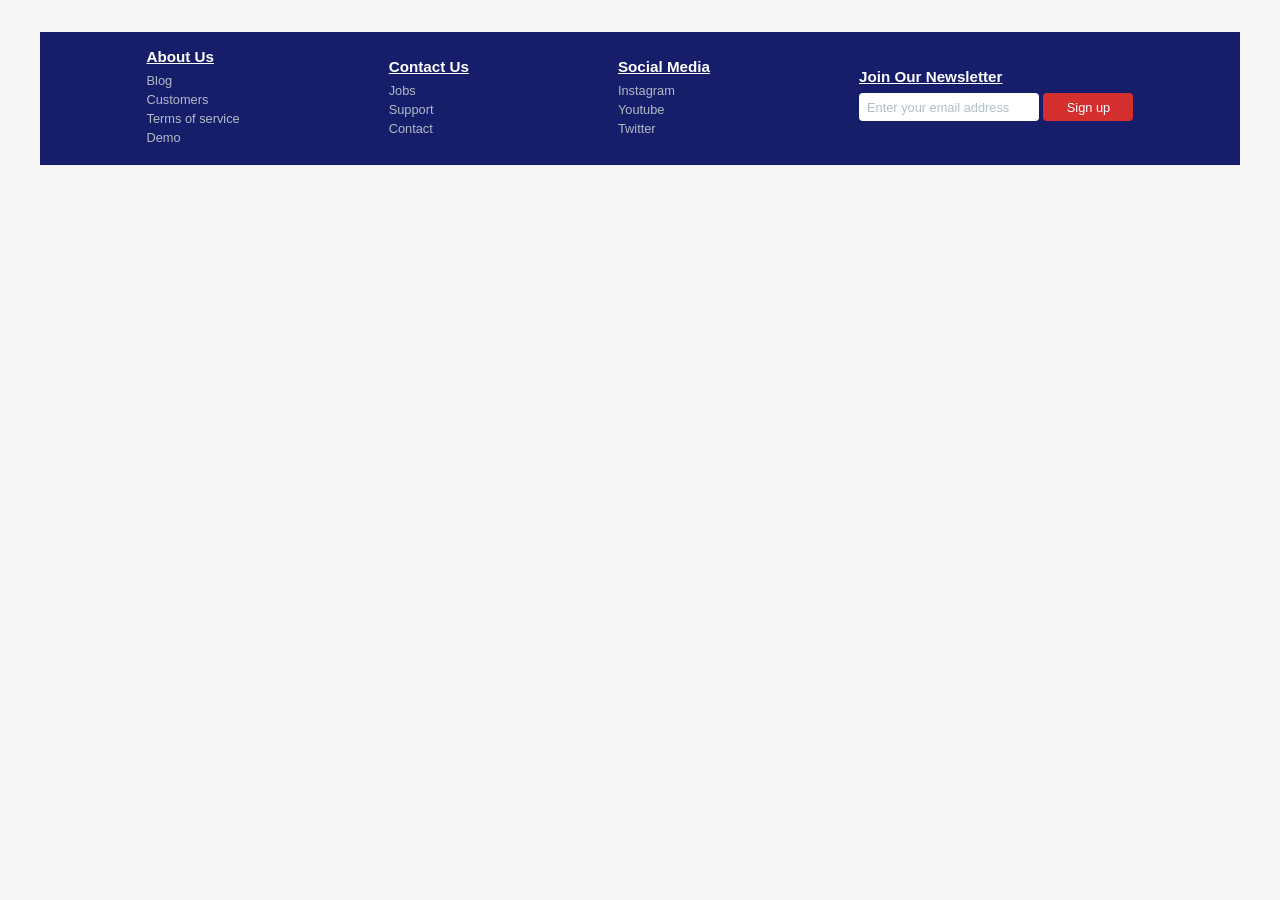
<file: stock pilot/index.html>
<!DOCTYPE html>
<html lang="en">
<head>
    <meta charset="UTF-8">
    <meta name="viewport" content="width=device-width, initial-scale=1.0">
    <title>Stock Pilot</title>
    <link rel="stylesheet" href="style.css">
</head>
<body>
  <footer class="footer">
    <div class="footer-column">
      <h2 class="info-heading" data-info="About Us: Stock Pilot is a leading platform for stock market analysis and trading tools. We help investors make informed decisions with real-time data and insights.">About Us</h2>
      <a href="#">Blog</a>
      <a href="#">Customers</a>
      <a href="#">Terms of service</a>
      <a href="#">Demo</a>
    </div>
    <div class="footer-column">
      <h2 class="info-heading" data-info="Contact Us: Get in touch with our support team. Email: support@stockpilot.com | Phone: 1-800-STOCK | Hours: Mon-Fri 9AM-5PM EST">Contact Us</h2>
      <a href="#">Jobs</a>
      <a href="#">Support</a>
      <a href="#">Contact</a>
    </div>
    <div class="footer-column">
      <h2 class="info-heading" data-info="Social Media: Follow us for daily market updates and trading tips. @StockPilot on Twitter, Instagram, and YouTube">Social Media</h2>
      <a href="#">Instagram</a>
      <a href="#">Youtube</a>
      <a href="#">Twitter</a>
    </div>
    <div class="footer-email-form">
      <h2 class="info-heading" data-info="Join Our Newsletter: Get weekly stock picks, market analysis, and exclusive insights delivered to your inbox. Subscribe now for free!">Join Our Newsletter</h2>
      <form>
        <input type="email" placeholder="Enter your email address" id="footer-email">
        <input type="submit" value="Sign up" id="footer-email-btn">
      </form>
    </div>
  </footer>

  <div id="info-modal" class="info-modal">
    <div class="info-modal-content">
      <span class="info-modal-close">&times;</span>
      <p id="info-modal-text"></p>
    </div>
  </div>
</body>
</html>
</file>
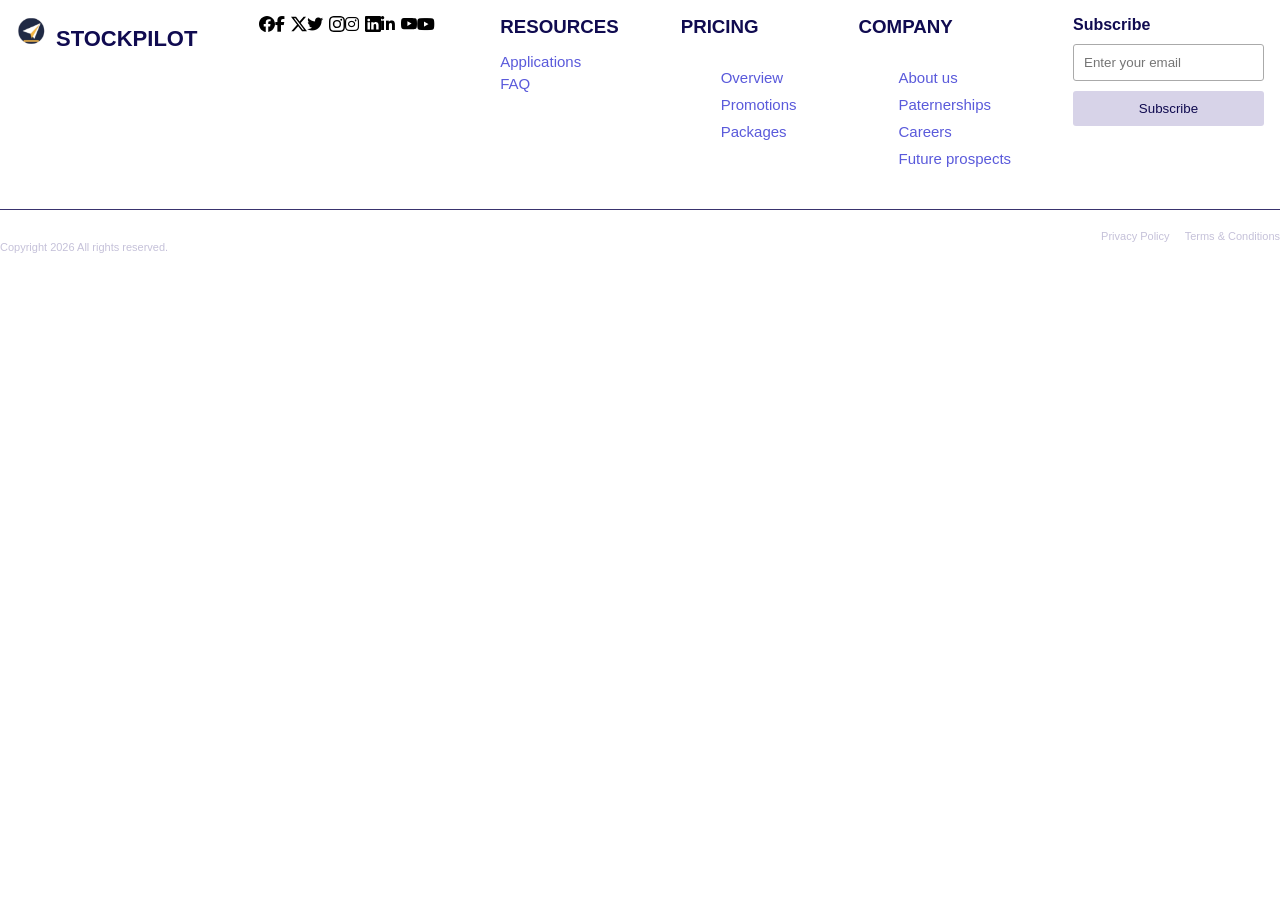
<file: foot.html>
<IDOCTYPE html>
    <html lang="en">
    <head>
            <title>FOOTER</title>
    </head>
    <link rel="stylesheet"
    href="https://cdnjs.cloudflare/ajax/libs/font-awesome/6.7.2/css/all.min.css">
    <meta charset ="UTF-8">
    <meta name="viewport" content="widith=device-width", initial-scale="1.0">
    <style>
       body
       {
        margin: auto;
        font-family: sans-serif;
        
       }
       .footer_container
       {
        display:flex;
        justify-content: space-between;/*spreads columns evenly across the page*/
        gap: 40px;
        color:#100b50;
        align-items:flex-start;
        padding: 15px ;
        background: rgba(255, 255, 255, 0.12);
        backdrop-filter: blur(10px);
       -webkit-backdrop-filter: blur(10px);
        border: 1px solid rgba(255, 255, 255, 0.15);


       }

       .footer_column
       {
        display:flex;
        flex-direction: column;
        align-items: flex-start;
      
       }

       .footer_column h3
       {
        margin:0 0 15px 0;
        padding: 0;
       }

       .footer_column a
       {
        color: rgb(90, 90, 219);
        text-decoration: none;
        font-size: 15px;
        display: block;
        text-align:left;
        margin:0 0 5px 0;
        padding: 0;
        align-items: flex-start;
        
       }

       .footer_column a:hover{
        text-decoration: underline;
        color: #d7d3e8;
       }
       .footer_column ul{list-style: none;}
       .footer_column li{margin-bottom: 10px;}
       .subscribe{
        display:flex;
        flex-direction:column;
        gap:10px;
        min-width: 3px;
       }

        .footer_bottom{
          display:flex;
          justify-content: space-between;
          border-top: 1px solid #39336e;
          padding-top: 20px;
          font-size: 11px;
          color: #c5c1d9;
        }
          .footer_bottom a{
            color:#c5c1d9;
            text-decoration: none;
            margin-left:12px;
          }
       
        
        .socials svg:hover{
          color: pink;
          transition: color 0.3s ease;
          transform: scale(1.5);
        }
          .logo{
            text-align: center;
            font-size: 22px;
            font-weight: bolder;
            justify-content: center;
          }

          .logo-img{
            width: 30px;
            height: 30px;
            margin-right: 10px;
            align-items: left;
          }

          .subscribe{
            display:flex;
            flex-direction: column;
            gap: 10px;
            min-width:180px ;
          }
          .subscribe input{
            padding: 10px;
            background:transparent;
            border:1px solid#aaa;
            color: white;
            border-radius: 3px;

          }
          .subscribe button{
            padding: 10px;
            background-color: #d7d3e8;
            color:#100b50;
            border: none;
            cursor: pointer;
            border-radius: 3px;
          }

          .socials a{
            display:flex;
            color: black;
            text-decoration: none;
            margin-right: 3px;
            flex-direction: row;
          }
            .socials{
              display: flex;
              flex-direction: row;
              align-items: center;
              gap: 3px;
            }
            
          

    </style>
    <body>


        <!--Main parent container-->
        <div class="footer_container">

   
          
            <div class="logo" >
              <img src="favicon.ico" class="logo-img" alt="Logo">STOCKPILOT</div>

            <div class="socials">

              <a href="https://www.facebook.com/">
                <svg xmlns="http://www.w3.org/2000/svg" width="16" height="16" fill="currentColor" class="bi bi-facebook" viewBox="0 0 16 16">
  <path d="M16 8.049c0-4.446-3.582-8.05-8-8.05C3.58 0-.002 3.603-.002 8.05c0 4.017 2.926 7.347 6.75 7.951v-5.625h-2.03V8.05H6.75V6.275c0-2.017 1.195-3.131 3.022-3.131.876 0 1.791.157 1.791.157v1.98h-1.009c-.993 0-1.303.621-1.303 1.258v1.51h2.218l-.354 2.326H9.25V16c3.824-.604 6.75-3.934 6.75-7.951"/>
</svg>
                <i class="fa-brands fa-facebook-f"></i></a>
              <a href="https://twitter.com/">
                <svg xmlns="http://www.w3.org/2000/svg" width="16" height="16" fill="currentColor" class="bi bi-twitter-x" viewBox="0 0 16 16">
  <path d="M12.6.75h2.454l-5.36 6.142L16 15.25h-4.937l-3.867-5.07-4.425 5.07H.316l5.733-6.57L0 .75h5.063l3.495 4.633L12.601.75Zm-.86 13.028h1.36L4.323 2.145H2.865z"/>
</svg>
                <i class="fa-brands fa-twitter"></i></a>
              <a href="https://www.instagram.com/">
                <svg xmlns="http://www.w3.org/2000/svg" width="16" height="16" fill="currentColor" class="bi bi-instagram" viewBox="0 0 16 16">
  <path d="M8 0C5.829 0 5.556.01 4.703.048 3.85.088 3.269.222 2.76.42a3.9 3.9 0 0 0-1.417.923A3.9 3.9 0 0 0 .42 2.76C.222 3.268.087 3.85.048 4.7.01 5.555 0 5.827 0 8.001c0 2.172.01 2.444.048 3.297.04.852.174 1.433.372 1.942.205.526.478.972.923 1.417.444.445.89.719 1.416.923.51.198 1.09.333 1.942.372C5.555 15.99 5.827 16 8 16s2.444-.01 3.298-.048c.851-.04 1.434-.174 1.943-.372a3.9 3.9 0 0 0 1.416-.923c.445-.445.718-.891.923-1.417.197-.509.332-1.09.372-1.942C15.99 10.445 16 10.173 16 8s-.01-2.445-.048-3.299c-.04-.851-.175-1.433-.372-1.941a3.9 3.9 0 0 0-.923-1.417A3.9 3.9 0 0 0 13.24.42c-.51-.198-1.092-.333-1.943-.372C10.443.01 10.172 0 7.998 0zm-.717 1.442h.718c2.136 0 2.389.007 3.232.046.78.035 1.204.166 1.486.275.373.145.64.319.92.599s.453.546.598.92c.11.281.24.705.275 1.485.039.843.047 1.096.047 3.231s-.008 2.389-.047 3.232c-.035.78-.166 1.203-.275 1.485a2.5 2.5 0 0 1-.599.919c-.28.28-.546.453-.92.598-.28.11-.704.24-1.485.276-.843.038-1.096.047-3.232.047s-2.39-.009-3.233-.047c-.78-.036-1.203-.166-1.485-.276a2.5 2.5 0 0 1-.92-.598 2.5 2.5 0 0 1-.6-.92c-.109-.281-.24-.705-.275-1.485-.038-.843-.046-1.096-.046-3.233s.008-2.388.046-3.231c.036-.78.166-1.204.276-1.486.145-.373.319-.64.599-.92s.546-.453.92-.598c.282-.11.705-.24 1.485-.276.738-.034 1.024-.044 2.515-.045zm4.988 1.328a.96.96 0 1 0 0 1.92.96.96 0 0 0 0-1.92m-4.27 1.122a4.109 4.109 0 1 0 0 8.217 4.109 4.109 0 0 0 0-8.217m0 1.441a2.667 2.667 0 1 1 0 5.334 2.667 2.667 0 0 1 0-5.334"/>
</svg>
                <i class="fa-brands fa-instagram"></i></a>
              <a href="https://www.linkedin.com/">
                <svg xmlns="http://www.w3.org/2000/svg" width="16" height="16" fill="currentColor" class="bi bi-linkedin" viewBox="0 0 16 16">
  <path d="M0 1.146C0 .513.526 0 1.175 0h13.65C15.474 0 16 .513 16 1.146v13.708c0 .633-.526 1.146-1.175 1.146H1.175C.526 16 0 15.487 0 14.854zm4.943 12.248V6.169H2.542v7.225zm-1.2-8.212c.837 0 1.358-.554 1.358-1.248-.015-.709-.52-1.248-1.342-1.248S2.4 3.226 2.4 3.934c0 .694.521 1.248 1.327 1.248zm4.908 8.212V9.359c0-.216.016-.432.08-.586.173-.431.568-.878 1.232-.878.869 0 1.216.662 1.216 1.634v3.865h2.401V9.25c0-2.22-1.184-3.252-2.764-3.252-1.274 0-1.845.7-2.165 1.193v.025h-.016l.016-.025V6.169h-2.4c.03.678 0 7.225 0 7.225z"/>
</svg>
                <i class="fa-brands fa-linkedin-in"></i></a>
              <a href="https://www.youtube.com/" alt="YouTube">
                <svg xmlns="http://www.w3.org/2000/svg" width="16" height="16" fill="currentColor" class="bi bi-youtube" viewBox="0 0 16 16">
  <path d="M8.051 1.999h.089c.822.003 4.987.033 6.11.335a2.01 2.01 0 0 1 1.415 1.42c.101.38.172.883.22 1.402l.01.104.022.26.008.104c.065.914.073 1.77.074 1.957v.075c-.001.194-.01 1.108-.082 2.06l-.008.105-.009.104c-.05.572-.124 1.14-.235 1.558a2.01 2.01 0 0 1-1.415 1.42c-1.16.312-5.569.334-6.18.335h-.142c-.309 0-1.587-.006-2.927-.052l-.17-.006-.087-.004-.171-.007-.171-.007c-1.11-.049-2.167-.128-2.654-.26a2.01 2.01 0 0 1-1.415-1.419c-.111-.417-.185-.986-.235-1.558L.09 9.82l-.008-.104A31 31 0 0 1 0 7.68v-.123c.002-.215.01-.958.064-1.778l.007-.103.003-.052.008-.104.022-.26.01-.104c.048-.519.119-1.023.22-1.402a2.01 2.01 0 0 1 1.415-1.42c.487-.13 1.544-.21 2.654-.26l.17-.007.172-.006.086-.003.171-.007A100 100 0 0 1 7.858 2zM6.4 5.209v4.818l4.157-2.408z"/>
</svg>
                <i class="fa-brands fa-youtube"></i></a>
            </div>
          
<!--column one-->
<div class="footer_column">
    <h3 >RESOURCES</h3>
    <a href="#" >Applications</a>
    <a href="#">FAQ</a>
</div>

<!--column 2-->
<div class="footer_column">
  <h3>PRICING</h3>
  <ul>
  <li><a href="#">Overview</a></li>
  <li><a href="#">Promotions</a></li>
  <li><a href="#">Packages</a></li>
  </ul>
  </div>
  
  <!--Column 3-->
  <div class="footer_column">
   
    <h3>COMPANY</h3>
     <ul>
    <li><a href="#">About us</a></li>
    <li><a href="#">Paternerships</a></li>
    <li><a href="#">Careers</a></li>
    <li><a href="#">Future prospects</a></li>
    </ul>
  </div>


         
          <form class="subscribe" onsubmit="return false;">
            <strong>Subscribe</strong>
            <input type="email"placeholder="Enter your email">
            <button type="submit">Subscribe</button>
          </form>
          </div>

          <div class="Footer_bottom">
            <p>Copyright 2026 All rights reserved.</p>

            <div>
            <a href="#">Privacy Policy</a>
            <a href="#">Terms & Conditions</a>

            </div>
        </div>
    </body>
   


    </html>
</file>
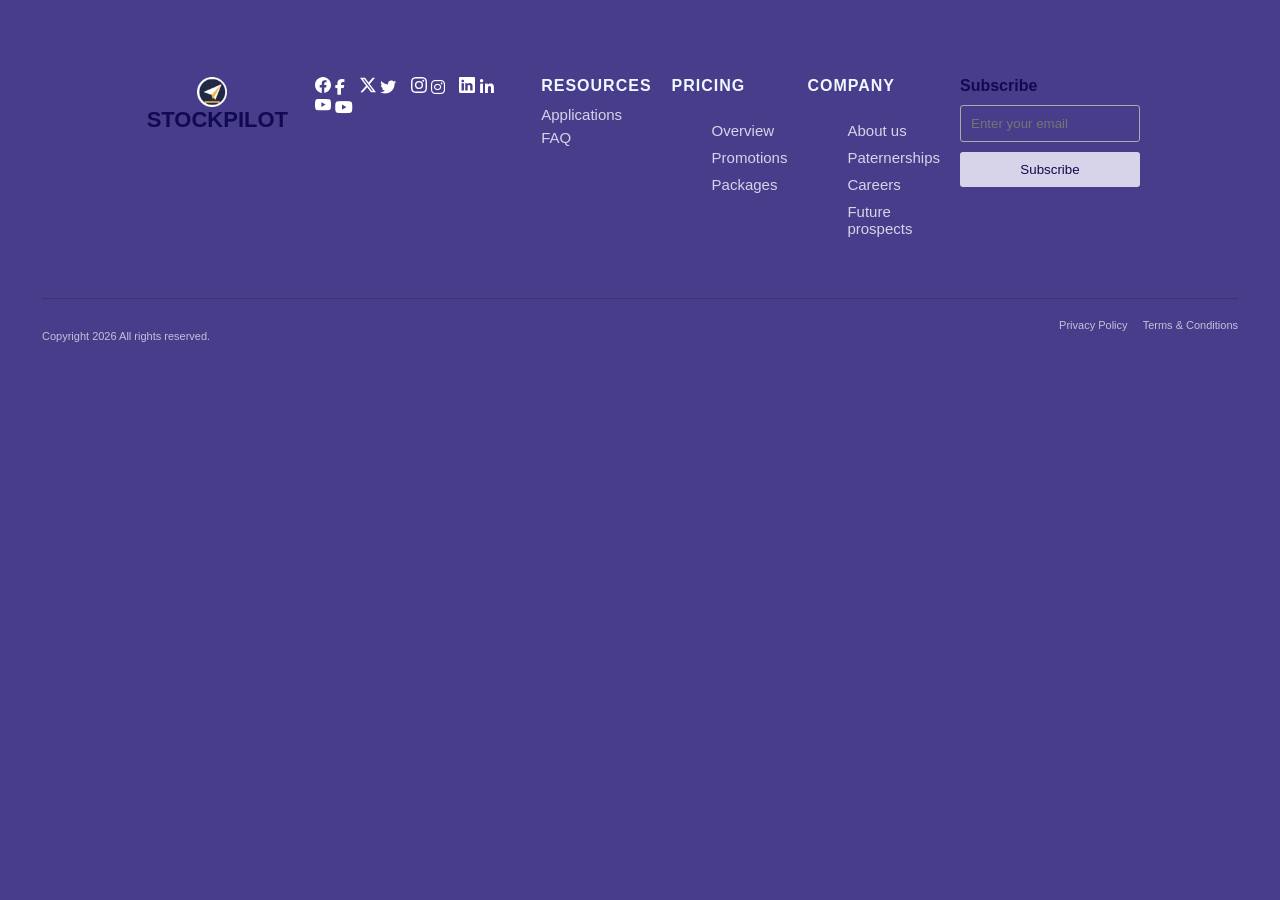
<file: footer.html>
<IDOCTYPE html>
    <html lang="en">
    <head>
            <title>FOOTER</title>
    </head>
    <link rel="stylesheet"
    href="https://cdnjs.cloudflare/ajax/libs/font-awesome/6.7.2/css/all.min.css">
    <meta charset ="UTF-8">
    <meta name="viewport" content="widith=device-width", initial-scale="1.0">
    <style>
       body
       {
        margin: 2;
        font-family: sans-serif;
        background-color:darkslateblue;
        color:goldenrod;
        padding: 40px;
       }
       .footer_container
       {
        display:flex;
        flex-direction: row;
        justify-content: space_between;/*spreads columns evenly across the page*/
        color:#100b50;/*Limit total width so it doesnt stretch too far*/
        max-width: 1000px;/*centres the entire footer on the screen*/
        margin:0 auto;
        padding: 35px 5%;
        gap: 20px;
        align-items:flex-start;

       }

       .footer_column
       {
        display:flex;
        flex-direction: column;/*Stacks elements straight down*/
        gap:6px; /*creates equal spacing between items*/
        align-items: flex-start;
        flex:1;
       }

       .footer_column h3
       {
        font-size:14px ;
        letter-spacing: 1px;
        margin:0 0 8px 0;
        font-size: 16px;
        color: aliceblue;
        margin: 0 0 5px 0;
       }

       .footer_column a
       {
        color: #d7d3e8;
        text-decoration: none;
        font-size: 15px;
        display: block;
        text-align: left;
       }

       .footer_column a:hover{
        text-decoration: underline;
        color: #d7d3e8;
       }
       .footer_column ul{list-style: none;}
       .footer_column li{margin-bottom: 10px;}
       .subscribe{
        display:flex;
        flex-direction:column;
        gap:10px;
        min-width: 3px;
       }

        .footer_bottom{
          display:flex;
          justify-content: space-between;
          border-top: 1px solid #39336e;
          padding-top: 20px;
          font-size: 11px;
          color: #c5c1d9;
        }
          .footer_bottom a{
            color:#c5c1d9;
            text-decoration: none;
            margin-left:12px;
          }
        
       
        
        .socials svg:hover{
          color: pink;
          transition: color 0.3s ease;
          transform: scale(1.5);
        }
          .logo{
            text-align: center;
            font-size: 22px;
            font-weight: bolder;
            justify-content: center;
          }

          .logo-img{
            width: 30px;
            height: 30px;
            margin-right: 10px;
            align-items: left;
          }

          .subscribe{
            display:flex;
            flex-direction: column;
            gap: 10px;
            min-width:180px ;
          }
          .subscribe input{
            padding: 10px;
            background:transparent;
            border:1px solid#aaa;
            color: white;
            border-radius: 3px;

          }
          .subscribe button{
            padding: 10px;
            background-color: #d7d3e8;
            color:#100b50;
            border: none;
            cursor: pointer;
            border-radius: 3px;
          }

          .socials a{
            color: white;
            text-decoration: none;
            margin-right: 10px;
          }

    </style>
    <body>


        <!--Main parent container-->
        <div class="footer_container">

   
          
            <div class="logo" >
              <img src="favicon.ico" class="logo-img" alt="Logo">STOCKPILOT</div>

            <div class="socials">

              <a href="https://www.facebook.com/">
                <svg xmlns="http://www.w3.org/2000/svg" width="16" height="16" fill="currentColor" class="bi bi-facebook" viewBox="0 0 16 16">
  <path d="M16 8.049c0-4.446-3.582-8.05-8-8.05C3.58 0-.002 3.603-.002 8.05c0 4.017 2.926 7.347 6.75 7.951v-5.625h-2.03V8.05H6.75V6.275c0-2.017 1.195-3.131 3.022-3.131.876 0 1.791.157 1.791.157v1.98h-1.009c-.993 0-1.303.621-1.303 1.258v1.51h2.218l-.354 2.326H9.25V16c3.824-.604 6.75-3.934 6.75-7.951"/>
</svg>
                <i class="fa-brands fa-facebook-f"></i></a>
              <a href="https://twitter.com/">
                <svg xmlns="http://www.w3.org/2000/svg" width="16" height="16" fill="currentColor" class="bi bi-twitter-x" viewBox="0 0 16 16">
  <path d="M12.6.75h2.454l-5.36 6.142L16 15.25h-4.937l-3.867-5.07-4.425 5.07H.316l5.733-6.57L0 .75h5.063l3.495 4.633L12.601.75Zm-.86 13.028h1.36L4.323 2.145H2.865z"/>
</svg>
                <i class="fa-brands fa-twitter"></i></a>
              <a href="https://www.instagram.com/">
                <svg xmlns="http://www.w3.org/2000/svg" width="16" height="16" fill="currentColor" class="bi bi-instagram" viewBox="0 0 16 16">
  <path d="M8 0C5.829 0 5.556.01 4.703.048 3.85.088 3.269.222 2.76.42a3.9 3.9 0 0 0-1.417.923A3.9 3.9 0 0 0 .42 2.76C.222 3.268.087 3.85.048 4.7.01 5.555 0 5.827 0 8.001c0 2.172.01 2.444.048 3.297.04.852.174 1.433.372 1.942.205.526.478.972.923 1.417.444.445.89.719 1.416.923.51.198 1.09.333 1.942.372C5.555 15.99 5.827 16 8 16s2.444-.01 3.298-.048c.851-.04 1.434-.174 1.943-.372a3.9 3.9 0 0 0 1.416-.923c.445-.445.718-.891.923-1.417.197-.509.332-1.09.372-1.942C15.99 10.445 16 10.173 16 8s-.01-2.445-.048-3.299c-.04-.851-.175-1.433-.372-1.941a3.9 3.9 0 0 0-.923-1.417A3.9 3.9 0 0 0 13.24.42c-.51-.198-1.092-.333-1.943-.372C10.443.01 10.172 0 7.998 0zm-.717 1.442h.718c2.136 0 2.389.007 3.232.046.78.035 1.204.166 1.486.275.373.145.64.319.92.599s.453.546.598.92c.11.281.24.705.275 1.485.039.843.047 1.096.047 3.231s-.008 2.389-.047 3.232c-.035.78-.166 1.203-.275 1.485a2.5 2.5 0 0 1-.599.919c-.28.28-.546.453-.92.598-.28.11-.704.24-1.485.276-.843.038-1.096.047-3.232.047s-2.39-.009-3.233-.047c-.78-.036-1.203-.166-1.485-.276a2.5 2.5 0 0 1-.92-.598 2.5 2.5 0 0 1-.6-.92c-.109-.281-.24-.705-.275-1.485-.038-.843-.046-1.096-.046-3.233s.008-2.388.046-3.231c.036-.78.166-1.204.276-1.486.145-.373.319-.64.599-.92s.546-.453.92-.598c.282-.11.705-.24 1.485-.276.738-.034 1.024-.044 2.515-.045zm4.988 1.328a.96.96 0 1 0 0 1.92.96.96 0 0 0 0-1.92m-4.27 1.122a4.109 4.109 0 1 0 0 8.217 4.109 4.109 0 0 0 0-8.217m0 1.441a2.667 2.667 0 1 1 0 5.334 2.667 2.667 0 0 1 0-5.334"/>
</svg>
                <i class="fa-brands fa-instagram"></i></a>
              <a href="https://www.linkedin.com/">
                <svg xmlns="http://www.w3.org/2000/svg" width="16" height="16" fill="currentColor" class="bi bi-linkedin" viewBox="0 0 16 16">
  <path d="M0 1.146C0 .513.526 0 1.175 0h13.65C15.474 0 16 .513 16 1.146v13.708c0 .633-.526 1.146-1.175 1.146H1.175C.526 16 0 15.487 0 14.854zm4.943 12.248V6.169H2.542v7.225zm-1.2-8.212c.837 0 1.358-.554 1.358-1.248-.015-.709-.52-1.248-1.342-1.248S2.4 3.226 2.4 3.934c0 .694.521 1.248 1.327 1.248zm4.908 8.212V9.359c0-.216.016-.432.08-.586.173-.431.568-.878 1.232-.878.869 0 1.216.662 1.216 1.634v3.865h2.401V9.25c0-2.22-1.184-3.252-2.764-3.252-1.274 0-1.845.7-2.165 1.193v.025h-.016l.016-.025V6.169h-2.4c.03.678 0 7.225 0 7.225z"/>
</svg>
                <i class="fa-brands fa-linkedin-in"></i></a>
              <a href="https://www.youtube.com/" alt="YouTube">
                <svg xmlns="http://www.w3.org/2000/svg" width="16" height="16" fill="currentColor" class="bi bi-youtube" viewBox="0 0 16 16">
  <path d="M8.051 1.999h.089c.822.003 4.987.033 6.11.335a2.01 2.01 0 0 1 1.415 1.42c.101.38.172.883.22 1.402l.01.104.022.26.008.104c.065.914.073 1.77.074 1.957v.075c-.001.194-.01 1.108-.082 2.06l-.008.105-.009.104c-.05.572-.124 1.14-.235 1.558a2.01 2.01 0 0 1-1.415 1.42c-1.16.312-5.569.334-6.18.335h-.142c-.309 0-1.587-.006-2.927-.052l-.17-.006-.087-.004-.171-.007-.171-.007c-1.11-.049-2.167-.128-2.654-.26a2.01 2.01 0 0 1-1.415-1.419c-.111-.417-.185-.986-.235-1.558L.09 9.82l-.008-.104A31 31 0 0 1 0 7.68v-.123c.002-.215.01-.958.064-1.778l.007-.103.003-.052.008-.104.022-.26.01-.104c.048-.519.119-1.023.22-1.402a2.01 2.01 0 0 1 1.415-1.42c.487-.13 1.544-.21 2.654-.26l.17-.007.172-.006.086-.003.171-.007A100 100 0 0 1 7.858 2zM6.4 5.209v4.818l4.157-2.408z"/>
</svg>
                <i class="fa-brands fa-youtube"></i></a>
            </div>
          
<!--column one-->
<div class="footer_column">
    <h3 >RESOURCES</h3>
    <a href="#" >Applications</a>
    <a href="#">FAQ</a>
</div>

<!--column 2-->
<div class="footer_column">
  <h3>PRICING</h3>
  <ul>
  <li><a href="#">Overview</a></li>
  <li><a href="#">Promotions</a></li>
  <li><a href="#">Packages</a></li>
  </ul>
  </div>
  
  <!--Column 3-->
  <div class="footer_column">
   
    <h3>COMPANY</h3>
     <ul>
    <li><a href="#">About us</a></li>
    <li><a href="#">Paternerships</a></li>
    <li><a href="#">Careers</a></li>
    <li><a href="#">Future prospects</a></li>
    </ul>
  </div>


         
          <form class="subscribe" onsubmit="return false;">
            <strong>Subscribe</strong>
            <input type="email"placeholder="Enter your email">
            <button type="submit">Subscribe</button>
          </form>
          </div>

          <div class="Footer_bottom">
            <p>Copyright 2026 All rights reserved.</p>

            <div>
            <a href="#">Privacy Policy</a>
            <a href="#">Terms & Conditions</a>

            </div>
        </div>
    </body>
    </html>
</file>
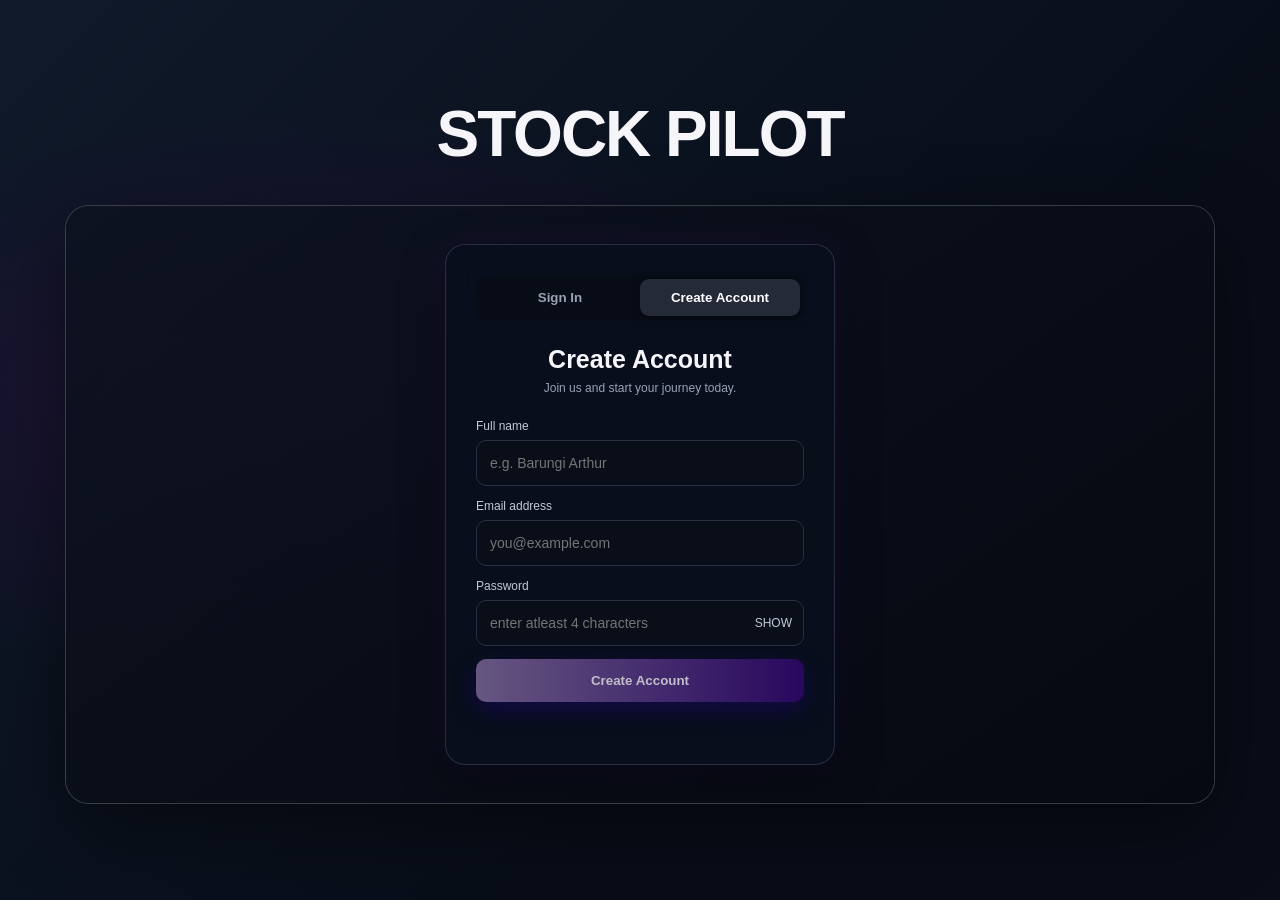
<file: login-and-sign -up page.html>
<!DOCTYPE html>
<html lang="en">
<head>
<meta charset="UTF-8">
<meta name="viewport" content="width=device-width, initial-scale=1.0">
<title>STOCK PILOT</title>

<style>
/* 1. GLOBAL SETTINGS */
* {
box-sizing: border-box;
margin: 0;
padding: 0;
}

:root {
--background: #080d18;
--panel: rgba(10, 15, 29, 0.88);
--border: rgba(180, 190, 220, 0.18);
--purple: #d000ff;
--purple-light: #ef8cff;
--text: #f5f5fa;
--muted: #9aa2b5;
}

body {
min-height: 100vh;
font-family: Arial, Helvetica, sans-serif;
color: var(--text);
background:
radial-gradient(ellipse at 25% 45%, rgba(105, 0, 130, 0.22), transparent 42%),
linear-gradient(135deg, #101a2a, var(--background) 65%);
display: flex;
align-items: center;
justify-content: center;
padding: 28px;
overflow-x: hidden;
}

/* 2. MAIN TWO-COLUMN LAYOUT */
.page {
width: min(1150px, 100%);
}

.heading {
text-align: center;
margin-bottom: 34px;
font-size: clamp(2rem, 5vw, 4rem);
letter-spacing: -2px;
}

.heading span {
color: #ffbd78;
}

.showcase {
min-height: 570px;
display: flex;
align-items: centre;
justify_content: centre;
width: 100%;
grid-template-columns: 1.1fr 0.9fr;
border: 1px solid rgba(255,255,255,0.2);
border-radius: 24px;
overflow: hidden;
background: rgba(4, 8, 17, 0.58);
box-shadow: 0 25px 80px rgba(0,0,0,0.45);
}


/* 4. LOGIN CARD */
.form-side {
display: flex;
align-items: center;
justify-content: center;
width: 100%;
padding: 38px;
background: linear-gradient(145deg, rgba(15,20,34,0.8), rgba(5,9,17,0.95));
}

.login-card {
width: min(390px, 100%);
margin: auto;
padding: 30px;
border: 1px solid var(--border);
border-radius: 20px;
background: var(--panel);
box-shadow: 0 15px 45px rgba(0,0,0,0.35), 0 0 35px rgba(183,0,255,0.08);
backdrop-filter: blur(14px);
}

.tabs {
display: grid;
grid-template-columns: 1fr 1fr;
padding: 4px;
border-radius: 12px;
background: #080c16;
margin-bottom: 25px;
}

.tab {
border: 0;
border-radius: 9px;
padding: 11px 8px;
color: var(--muted);
background: transparent;
cursor: pointer;
font-weight: 600;
transition: 0.25s;
}

.tab.active {
color: white;
background: #252a38;
box-shadow: 0 2px 8px rgba(0,0,0,0.3);
}

.card-heading {
text-align: center;
font-size: 25px;
margin-bottom: 7px;
}

.subtitle {
color: var(--muted);
text-align: center;
font-size: 12px;
margin-bottom: 24px;
}

.field {
margin-bottom: 13px;
}

.field label {
display: block;
color: #c4c9d5;
font-size: 12px;
margin-bottom: 7px;
}

.field input {
width: 100%;
padding: 14px 13px;
border: 1px solid #293044;
border-radius: 10px;
outline: none;
background: #090e19;
color: white;
font-size: 14px;
transition: border 0.2s, box-shadow 0.2s;
}

.field input:focus {
border-color: var(--purple);
box-shadow: 0 0 0 3px rgba(31, 4, 95, 0.12);
}

.password-wrap {
position: relative;
}

.password-wrap input {
padding-right: 54px;
}

.show-password {
position: absolute;
top: 50%;
right: 12px;
transform: translateY(-50%);
border: 0;
color: #c5cada;
background: transparent;
cursor: pointer;
font-size: 12px;
}

.form-options {
display: flex;
justify-content: space-between;
align-items: center;
gap: 10px;
margin: 15px 0 20px;
color: var(--muted);
font-size: 11px;
}

.remember {
display: flex;
align-items: center;
gap: 7px;
}

.remember input {
accent-color: var(--purple);
}

a {
color: #e34aff;
text-decoration: none;
}

a:hover {
text-decoration: underline;
}

.primary-button {
width: 100%;
padding: 14px;
border: 0;
border-radius: 10px;
color: #c1bec9;
background: linear-gradient(90deg, #665781, #28075e);
font-weight: 800;
cursor: pointer;
box-shadow: 0 8px 22px rgba(30, 4, 126, 0.445);
transition: transform 0.2s, filter 0.2s;
}

.primary-button:hover {
transform: translateY(-2px);
filter: brightness(1.12);
}

.message {
min-height: 18px;
width:100%;
max-width: 100%;
margin-top: 14px;
text-align: center;
color: #d8a2ff;
font-size: 12px;
line-height: 1.5;
white-space; normal;
overflow-wrap: anywhere;
}

.hidden {
display: none;
}

/* 5. SMALL-SCREEN / PHONE LAYOUT */
@media (max-width: 800px) {
body { padding: 18px; }
.heading { letter-spacing: -1px; margin-bottom: 22px; }
.showcase { grid-template-columns: 1fr; }
.lamp-room { min-height: 390px; }
.lamp { transform: scale(0.82); }
.form-side { padding: 24px 16px; }
.login-card { padding: 24px; }
}

@media (max-width: 380px) {
.login-card { padding: 19px; }
.lamp-room { min-height: 350px; }
}
</style>
</head>

<body>
<main class="page">
<h1 class="heading">STOCK PILOT</h1>

<section class="showcase">


<!-- RIGHT SIDE: LOGIN / CREATE ACCOUNT -->
<div class="form-side">
<div class="login-card">
<div class="tabs">
<button class="tab" id="signInTab" type="button">Sign In</button>
<button class="tab active" id="createTab" type="button">Create Account</button>
</div>

<h2 class="card-heading" id="formHeading">Create Account</h2>
<p class="subtitle" id="formSubtitle">Join us and start your journey today.</p>

<form id="accountForm">
<div class="field" id="nameField">
<label for="fullName">Full name</label>
<input id="fullName" name="fullName" type="text"
placeholder="e.g. Barungi Arthur" autocomplete="name">
</div>

<div class="field">
<label for="email">Email address</label>
<input id="email" name="email" type="email"
placeholder="you@example.com" autocomplete="email" required>
</div>

<div class="field">
<label for="password">Password</label>
<div class="password-wrap">
<input id="password" name="password" type="password"
placeholder="enter atleast 4 characters"
autocomplete="current-password" minlength="4" required>
<button class="show-password" id="togglePassword"
type="button" aria-label="Show password">SHOW</button>
</div>
</div>



<button class="primary-button" id="submitButton" type="submit">
Create account ’
</button>
</form>


<p class="message" id="message" role="status" aria-live="polite"></p>
</div>
</div>
</section>
</main>

<script src="auth.js"></script>
<script>
// 1. GET THE HTML ELEMENTS THAT JAVASCRIPT WILL CONTROL.
const signInTab = document.getElementById("signInTab");
const createTab = document.getElementById("createTab");
const formHeading = document.getElementById("formHeading");
const formSubtitle = document.getElementById("formSubtitle");
const nameField = document.getElementById("nameField");
const fullName = document.getElementById("fullName");
const password = document.getElementById("password");
const togglePassword = document.getElementById("togglePassword");
const submitButton = document.getElementById("submitButton");
const accountForm = document.getElementById("accountForm");
const message = document.getElementById("message");
// This variable remembers which form is currently visible.
let currentMode = "create";




// 3. CHANGE BETWEEN SIGN-IN AND CREATE-ACCOUNT MODES.
function setMode(mode) {
currentMode = mode;
message.textContent = "";

if (mode === "signin") {
formHeading.textContent = "Welcome Back";
formSubtitle.textContent = "Sign in to continue your journey.";
nameField.classList.add("hidden");
fullName.required = false;
password.autocomplete = "current-password";
submitButton.textContent = "Sign In ";
signInTab.classList.add("active");
createTab.classList.remove("active");
} else {
formHeading.textContent = "Create Account";
formSubtitle.textContent = "Join us and start your journey today.";
nameField.classList.remove("hidden");
fullName.required = true;
password.autocomplete = "new-password";
submitButton.textContent = "Create Account ";
createTab.classList.add("active");
signInTab.classList.remove("active");
}
}

signInTab.addEventListener("click", function () {
setMode("signin");
});

createTab.addEventListener("click", function () {
setMode("create");
});

// 4. SHOW OR HIDE THE PASSWORD.
togglePassword.addEventListener("click", function () {
if (password.type === "password") {
password.type = "text";
togglePassword.textContent = "HIDE";
togglePassword.setAttribute("aria-label", "Hide password");
} else {
password.type = "password";
togglePassword.textContent = "SHOW";
togglePassword.setAttribute("aria-label", "Show password");
}
});

// 5. HANDLE FORM SUBMISSION.
accountForm.addEventListener("submit", async function (event) {
    event.preventDefault();
    message.textContent = "";
    message.style.color = "#d8a2ff";

    const email = document.getElementById("email").value.trim();
    const passwordValue = password.value;
    const name = fullName.value.trim();

    if (currentMode === "create" && name.length < 2) {
        message.textContent = "Please enter your full name.";
        fullName.focus();
        return;
    }

    if (passwordValue.length < 4) {
        message.textContent = "Your password must have at least 4 characters.";
        password.focus();
        return;
    }

    if (currentMode === "create") {
        const result = await registerUser(email, passwordValue, name);
        if (!result.ok) {
            message.textContent = result.error;
            message.style.color = "#ff6b6b";
            return;
        }
        message.textContent = "Account created successfully. Signing you in...";
        setTimeout(() => {
            window.location.href = "index.html";
        }, 800);
    } else {
        const result = await loginUser(email, passwordValue);
        if (!result.ok) {
            message.textContent = result.error;
            message.style.color = "#ff6b6b";
            return;
        }
        message.textContent = "Welcome back, " + result.user.name + ".";
        setTimeout(() => {
            window.location.href = "index.html";
        }, 800);
    }
});



// Start the page in Create Account mode.
setMode("create");
</script>
</body>
</html>
</file>
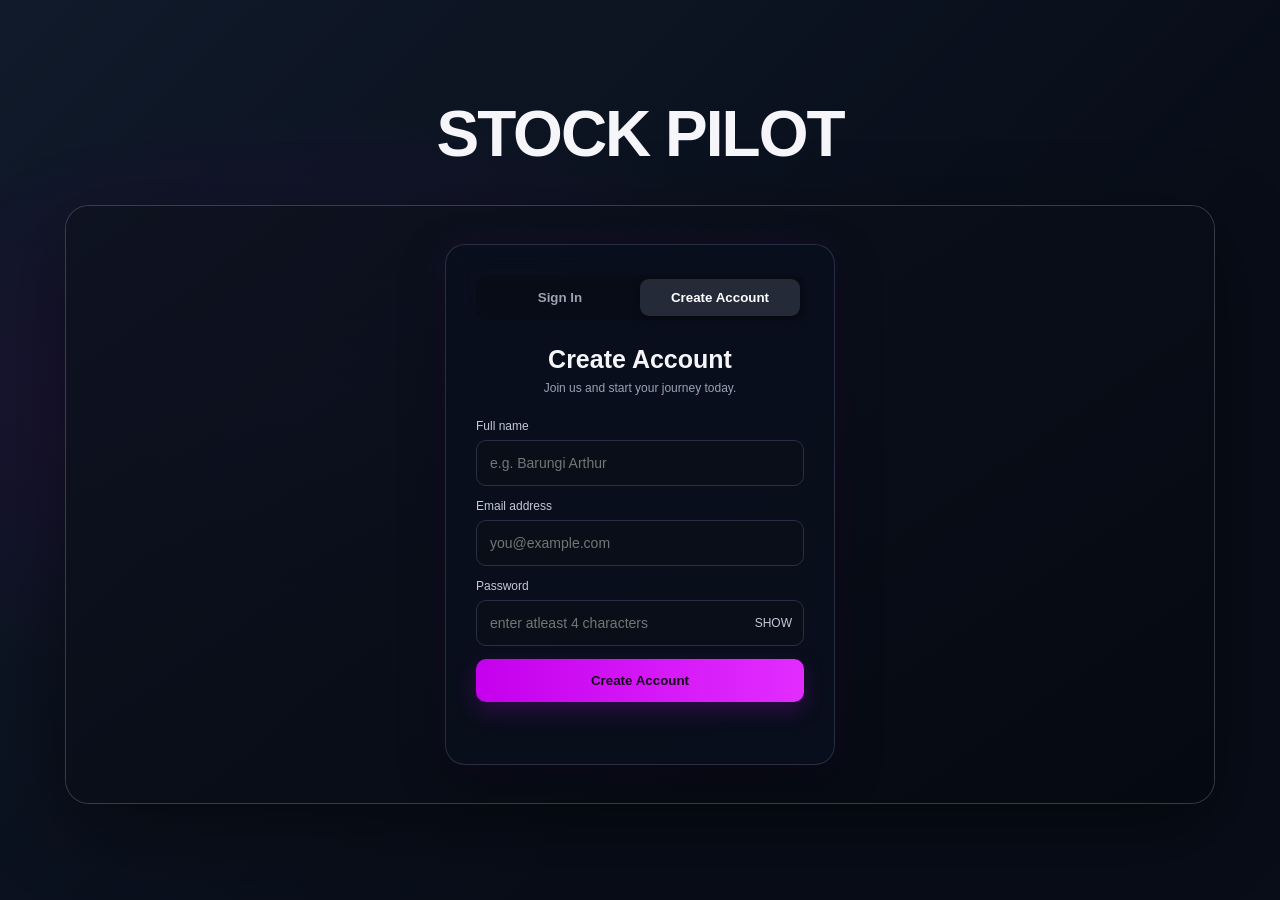
<file: stockpilot.html>
<!DOCTYPE html>
<html lang="en">
<head>
<meta charset="UTF-8">
<meta name="viewport" content="width=device-width, initial-scale=1.0">
<title>STOCK PILOT</title>

<style>
/* 1. GLOBAL SETTINGS */
* {
box-sizing: border-box;
margin: 0;
padding: 0;
}

:root {
--background: #080d18;
--panel: rgba(10, 15, 29, 0.88);
--border: rgba(180, 190, 220, 0.18);
--purple: #d000ff;
--purple-light: #ef8cff;
--text: #f5f5fa;
--muted: #9aa2b5;
}

body {
min-height: 100vh;
font-family: Arial, Helvetica, sans-serif;
color: var(--text);
background:
radial-gradient(ellipse at 25% 45%, rgba(105, 0, 130, 0.22), transparent 42%),
linear-gradient(135deg, #101a2a, var(--background) 65%);
display: flex;
align-items: center;
justify-content: center;
padding: 28px;
overflow-x: hidden;
}

/* 2. MAIN TWO-COLUMN LAYOUT */
.page {
width: min(1150px, 100%);
}

.heading {
text-align: center;
margin-bottom: 34px;
font-size: clamp(2rem, 5vw, 4rem);
letter-spacing: -2px;
}

.heading span {
color: #ffbd78;
}

.showcase {
min-height: 570px;
display: flex;
align-items: centre;
justify_content: centre;
width: 100%;
grid-template-columns: 1.1fr 0.9fr;
border: 1px solid rgba(255,255,255,0.2);
border-radius: 24px;
overflow: hidden;
background: rgba(4, 8, 17, 0.58);
box-shadow: 0 25px 80px rgba(0,0,0,0.45);
}


/* 4. LOGIN CARD */
.form-side {
display: flex;
align-items: center;
justify-content: center;
width: 100%;
padding: 38px;
background: linear-gradient(145deg, rgba(15,20,34,0.8), rgba(5,9,17,0.95));
}

.login-card {
width: min(390px, 100%);
margin: auto;
padding: 30px;
border: 1px solid var(--border);
border-radius: 20px;
background: var(--panel);
box-shadow: 0 15px 45px rgba(0,0,0,0.35), 0 0 35px rgba(183,0,255,0.08);
backdrop-filter: blur(14px);
}

.tabs {
display: grid;
grid-template-columns: 1fr 1fr;
padding: 4px;
border-radius: 12px;
background: #080c16;
margin-bottom: 25px;
}

.tab {
border: 0;
border-radius: 9px;
padding: 11px 8px;
color: var(--muted);
background: transparent;
cursor: pointer;
font-weight: 600;
transition: 0.25s;
}

.tab.active {
color: white;
background: #252a38;
box-shadow: 0 2px 8px rgba(0,0,0,0.3);
}

.card-heading {
text-align: center;
font-size: 25px;
margin-bottom: 7px;
}

.subtitle {
color: var(--muted);
text-align: center;
font-size: 12px;
margin-bottom: 24px;
}

.field {
margin-bottom: 13px;
}

.field label {
display: block;
color: #c4c9d5;
font-size: 12px;
margin-bottom: 7px;
}

.field input {
width: 100%;
padding: 14px 13px;
border: 1px solid #293044;
border-radius: 10px;
outline: none;
background: #090e19;
color: white;
font-size: 14px;
transition: border 0.2s, box-shadow 0.2s;
}

.field input:focus {
border-color: var(--purple);
box-shadow: 0 0 0 3px rgba(208,0,255,0.12);
}

.password-wrap {
position: relative;
}

.password-wrap input {
padding-right: 54px;
}

.show-password {
position: absolute;
top: 50%;
right: 12px;
transform: translateY(-50%);
border: 0;
color: #c5cada;
background: transparent;
cursor: pointer;
font-size: 12px;
}

.form-options {
display: flex;
justify-content: space-between;
align-items: center;
gap: 10px;
margin: 15px 0 20px;
color: var(--muted);
font-size: 11px;
}

.remember {
display: flex;
align-items: center;
gap: 7px;
}

.remember input {
accent-color: var(--purple);
}

a {
color: #e34aff;
text-decoration: none;
}

a:hover {
text-decoration: underline;
}

.primary-button {
width: 100%;
padding: 14px;
border: 0;
border-radius: 10px;
color: #17051c;
background: linear-gradient(90deg, #c500ed, #e22cff);
font-weight: 800;
cursor: pointer;
box-shadow: 0 8px 22px rgba(208,0,255,0.2);
transition: transform 0.2s, filter 0.2s;
}

.primary-button:hover {
transform: translateY(-2px);
filter: brightness(1.12);
}

.message {
min-height: 18px;
width:100%;
max-width: 100%;
margin-top: 14px;
text-align: center;
color: #d8a2ff;
font-size: 12px;
line-height: 1.5;
white-space; normal;
overflow-wrap: anywhere;
}

.hidden {
display: none;
}

/* 5. SMALL-SCREEN / PHONE LAYOUT */
@media (max-width: 800px) {
body { padding: 18px; }
.heading { letter-spacing: -1px; margin-bottom: 22px; }
.showcase { grid-template-columns: 1fr; }
.lamp-room { min-height: 390px; }
.lamp { transform: scale(0.82); }
.form-side { padding: 24px 16px; }
.login-card { padding: 24px; }
}

@media (max-width: 380px) {
.login-card { padding: 19px; }
.lamp-room { min-height: 350px; }
}
</style>
</head>

<body>
<main class="page">
<h1 class="heading">STOCK PILOT</h1>

<section class="showcase">


<!-- RIGHT SIDE: LOGIN / CREATE ACCOUNT -->
<div class="form-side">
<div class="login-card">
<div class="tabs">
<button class="tab" id="signInTab" type="button">Sign In</button>
<button class="tab active" id="createTab" type="button">Create Account</button>
</div>

<h2 class="card-heading" id="formHeading">Create Account</h2>
<p class="subtitle" id="formSubtitle">Join us and start your journey today.</p>

<form id="accountForm">
<div class="field" id="nameField">
<label for="fullName">Full name</label>
<input id="fullName" name="fullName" type="text"
placeholder="e.g. Barungi Arthur" autocomplete="name">
</div>

<div class="field">
<label for="email">Email address</label>
<input id="email" name="email" type="email"
placeholder="you@example.com" autocomplete="email" required>
</div>

<div class="field">
<label for="password">Password</label>
<div class="password-wrap">
<input id="password" name="password" type="password"
placeholder="enter atleast 4 characters"
autocomplete="current-password" minlength="4" required>
<button class="show-password" id="togglePassword"
type="button" aria-label="Show password">SHOW</button>
</div>
</div>



<button class="primary-button" id="submitButton" type="submit">
Create account ’
</button>
</form>


<p class="message" id="message" role="status" aria-live="polite"></p>
</div>
</div>
</section>
</main>

<script>
// 1. GET THE HTML ELEMENTS THAT JAVASCRIPT WILL CONTROL.
const signInTab = document.getElementById("signInTab");
const createTab = document.getElementById("createTab");
const formHeading = document.getElementById("formHeading");
const formSubtitle = document.getElementById("formSubtitle");
const nameField = document.getElementById("nameField");
const fullName = document.getElementById("fullName");
const password = document.getElementById("password");
const togglePassword = document.getElementById("togglePassword");
const submitButton = document.getElementById("submitButton");
const accountForm = document.getElementById("accountForm");
const message = document.getElementById("message");

// This variable remembers which form is currently visible.
let currentMode = "create";

// 3. CHANGE BETWEEN SIGN-IN AND CREATE-ACCOUNT MODES.
function setMode(mode) {
currentMode = mode;
message.textContent = "";

if (mode === "signin") {
formHeading.textContent = "Welcome Back";
formSubtitle.textContent = "Sign in to continue your journey.";
nameField.classList.add("hidden");
fullName.required = false;
password.autocomplete = "current-password";
submitButton.textContent = "Sign In ";
signInTab.classList.add("active");
createTab.classList.remove("active");
} else {
formHeading.textContent = "Create Account";
formSubtitle.textContent = "Join us and start your journey today.";
nameField.classList.remove("hidden");
fullName.required = true;
password.autocomplete = "new-password";
submitButton.textContent = "Create Account ";
createTab.classList.add("active");
signInTab.classList.remove("active");
}
}

signInTab.addEventListener("click", function () {
setMode("signin");
});

createTab.addEventListener("click", function () {
setMode("create");
});

// 4. SHOW OR HIDE THE PASSWORD.
togglePassword.addEventListener("click", function () {
if (password.type === "password") {
password.type = "text";
togglePassword.textContent = "HIDE";
togglePassword.setAttribute("aria-label", "Hide password");
} else {
password.type = "password";
togglePassword.textContent = "SHOW";
togglePassword.setAttribute("aria-label", "Show password");
}
});

// 5. HANDLE FORM SUBMISSION.
accountForm.addEventListener("submit", function (event) {
// Stop the browser from refreshing the page.
event.preventDefault();

const email = document.getElementById("email").value.trim();
const passwordValue = password.value;
const name = fullName.value.trim();

if (currentMode === "create" && name.length < 2) {
message.textContent = "Please enter your full name.";
fullName.focus();
return;
}

if (passwordValue.length < 4) {
message.textContent = "Your password must have at least 8 characters.";
password.focus();
return;
}

// This is a front-end demonstration only.
// A real website must send details securely to a server.
if (currentMode === "create") {
message.textContent =
"Demo complete: the form is valid. Connect a secure backend to create an account.";
} else {
message.textContent =
"Demo complete: the form is valid. Connect an authentication service to sign in.";
}

console.log("Form mode:", currentMode);
console.log("Email entered:", email);


// Do not print or store the password in the console.
});



// Start the page in Create Account mode.
setMode("create");
</script>
</body>
</html>
</file>
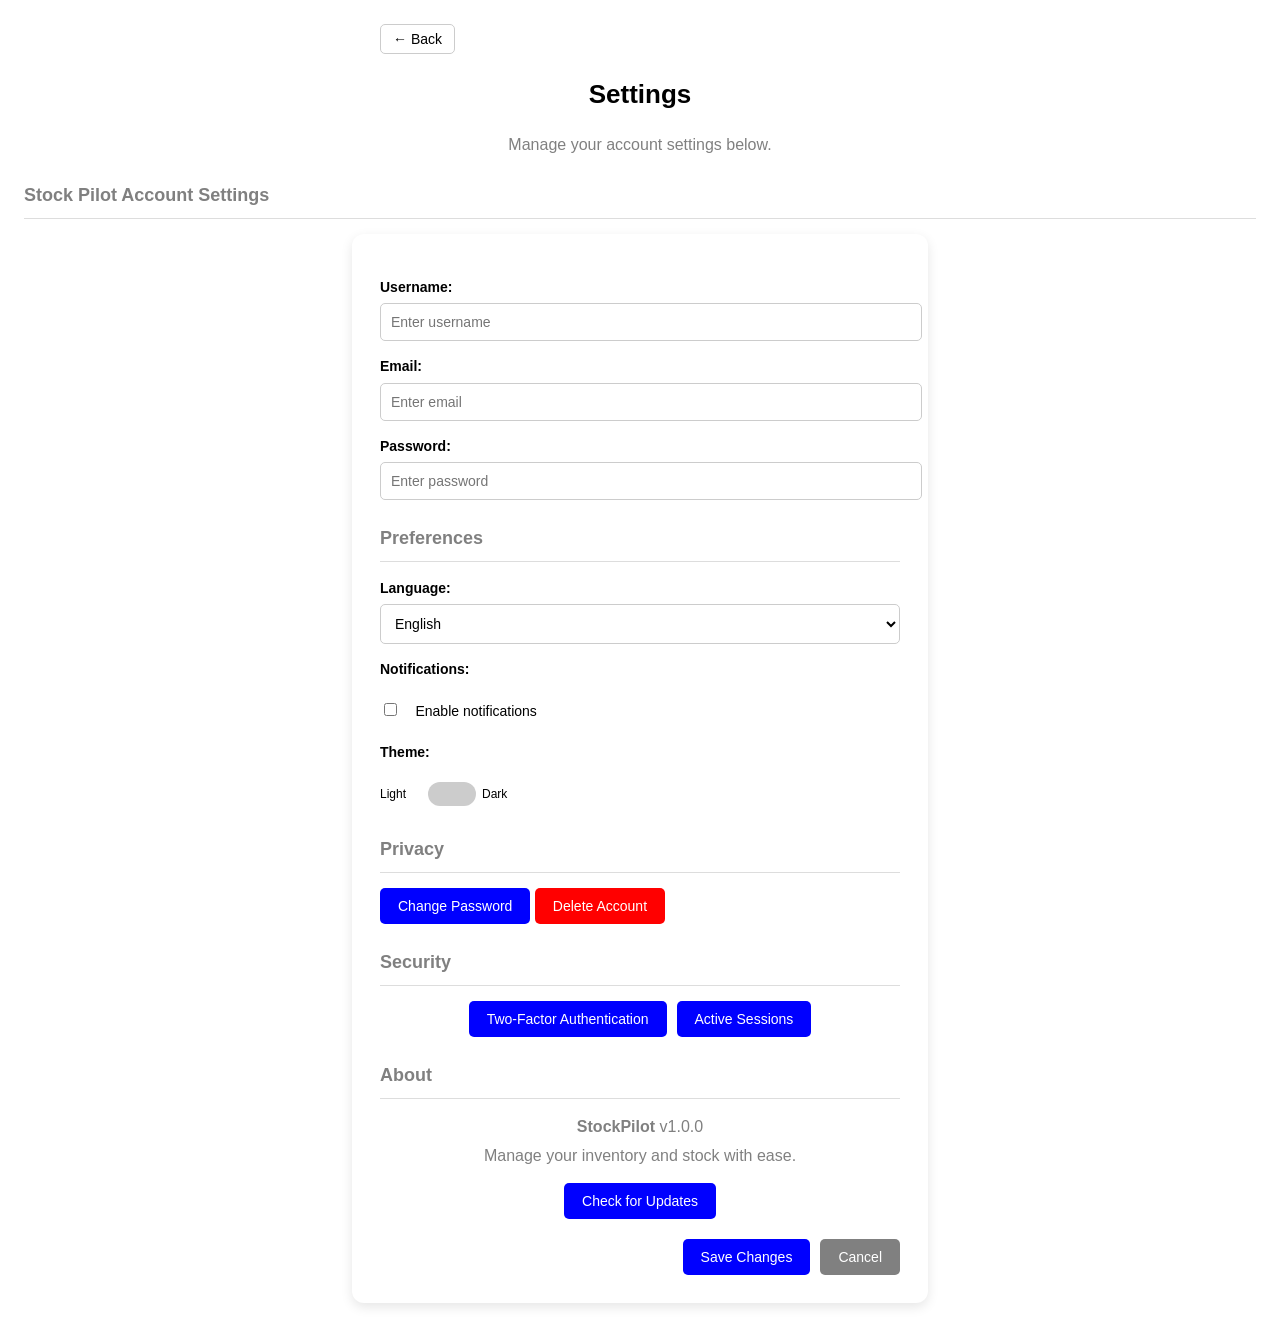
<file: settings page/settings.html>
<!DOCTYPE html>
<html lang="en">
<head>
    <meta charset="UTF-8">
    <meta name="viewport" content="width=device-width, initial-scale=1.0">
    <title>Settings</title>
    <link rel="stylesheet" href="style.css">
</head>
<body>
    <nav class="nav-bar">
        <button type="button" onclick="history.back()" class="back-btn">&#8592; Back</button>
    </nav>
    <h1>Settings</h1>
    <p>Manage your account settings below.</p>

    <h2>Stock Pilot Account Settings</h2>

    <form id="account-form">
        <label for="username">Username:</label>
        <input type="text" id="username" name="username" placeholder="Enter username" required>

        <label for="email">Email:</label>
        <input type="email" id="email" name="email" placeholder="Enter email" required>

        <label for="password">Password:</label>
        <input type="password" id="password" name="password" placeholder="Enter password" minlength="8">

        <h2>Preferences</h2>

        <label for="language">Language:</label>
        <select id="language" name="language">
            <option value="en">English</option>
            <option value="es">Spanish</option>
            <option value="fr">French</option>
            <option value="de">German</option>
        </select>

        <label for="notifications">Notifications:</label>
        <input type="checkbox" id="notifications" name="notifications">
        <label class="inline" for="notifications">Enable notifications</label>

            <label class="theme-label">Theme:</label>
            <label class="theme-switch">
                <span class="theme-text">Light</span>
                <input type="checkbox" id="theme-toggle" aria-label="Toggle dark mode">
                <span class="theme-slider"></span>
                <span class="theme-text">Dark</span>
            </label>

            <h2>Privacy</h2>
            <div class="privacy-actions">
                <button type="button" onclick="location.href='#'">Change Password</button>
                <button type="button" class="danger" onclick="if(confirm('Are you sure?')){ location.href='#' }">Delete Account</button>
            </div>

            <h2>Security</h2>
            <div class="security-actions">
                <button type="button" onclick="location.href='#'">Two-Factor Authentication</button>
                <button type="button" onclick="location.href='#'">Active Sessions</button>
            </div>

            <h2>About</h2>
            <div class="about-info">
                <p><strong>StockPilot</strong> v1.0.0</p>
                <p>Manage your inventory and stock with ease.</p>
                <button type="button" onclick="location.href='#'">Check for Updates</button>
            </div>

            <div class="form-actions">
                <button type="submit">Save Changes</button>
                <button type="reset">Cancel</button>
            </div>
        </form>

    <script>
        const toggle = document.getElementById('theme-toggle');
        const savedTheme = localStorage.getItem('theme') || 'light';
        document.documentElement.setAttribute('data-theme', savedTheme);
        toggle.checked = savedTheme === 'dark';

        toggle.addEventListener('change', () => {
            const theme = toggle.checked ? 'dark' : 'light';
            document.documentElement.setAttribute('data-theme', theme);
            localStorage.setItem('theme', theme);
        });
    </script>
</body>
</html>
</file>
<file: stock pilot/style.css>
* {
    padding: 0;
    margin: 0;
    box-sizing: border-box;
    font-family: Arial, sans-serif;
}

body {
    background-color: #f5f5f5;
    display: flex;
    justify-content: center;
    align-items: flex-start;
    min-height: 100vh;
}

/* Footer */
.footer {
    width: 100%;
    max-width: 1200px;
    height: auto;
    min-height: 100px;
    background-color:#000;
    background-size: cover;
    background-position: center;
    color: white;
    display: flex;
    justify-content: space-around;
    align-items: center;
    flex-wrap: nowrap;
    padding: 1rem 2rem;
    margin: 2rem auto;
    position: relative;
}

.footer::before {
    content: '';
    position: absolute;
    top: 0;
    left: 0;
    width: 100%;
    height: 100%;
    background-color: rgba(26, 35, 126, 0.85);
    z-index: 0;
}

.footer > * {
    position: relative;
    z-index: 1;
}

.footer-column {
    display: flex;
    flex-direction: column;
    align-items: flex-start;
    padding: 0 1rem;
}

.footer-column h2 {
    margin-bottom: 0.5rem;
    color: white;
    font-size: 0.95rem;
    font-weight: bold;
    cursor: pointer;
    text-decoration: underline;
    transition: color 0.3s ease-out;
}

.footer-column h2:hover {
    color: #b0bec5;
}

.footer-column a {
    text-decoration: none;
    color: #b0bec5;
    margin-bottom: 0.25rem;
    font-size: 0.8rem;
    transition: color 0.3s ease-out;
}

.footer-column a:hover {
    color: white;
}

.footer-email-form {
    display: flex;
    flex-direction: column;
    align-items: flex-start;
    padding: 0 1rem;
}

.footer-email-form h2 {
    margin-bottom: 0.5rem;
    color: white;
    font-size: 0.95rem;
    font-weight: bold;
    cursor: pointer;
    text-decoration: underline;
    transition: color 0.3s ease-out;
}

.footer-email-form h2:hover {
    color: #b0bec5;
}

#footer-email {
    width: 180px;
    height: 28px;
    border-radius: 4px;
    outline: none;
    border: none;
    padding: 0 0.5rem;
    margin-bottom: 0.5rem;
    font-size: 0.8rem;
}

#footer-email::placeholder {
    color: #b0bec5;
}

#footer-email-btn {
    width: 90px;
    height: 28px;
    border-radius: 4px;
    outline: none;
    border: none;
    background-color: #d32f2f;
    color: white;
    font-size: 0.8rem;
    cursor: pointer;
    transition: background-color 0.3s ease-out;
}

#footer-email-btn:hover {
    background-color: #c62828;
}

/* Info Modal */
.info-modal {
    display: none;
    position: fixed;
    top: 0;
    left: 0;
    width: 100%;
    height: 100%;
    background-color: rgba(0, 0, 0, 0.7);
    z-index: 1000;
    justify-content: center;
    align-items: center;
}

.info-modal-content {
    background-color: white;
    padding: 2rem;
    border-radius: 8px;
    max-width: 500px;
    width: 90%;
    position: relative;
    box-shadow: 0 4px 20px rgba(0, 0, 0, 0.3);
}

.info-modal-close {
    position: absolute;
    top: 10px;
    right: 15px;
    font-size: 1.5rem;
    cursor: pointer;
    color: #888;
}

.info-modal-close:hover {
    color: #000;
}

#info-modal-text {
    margin: 0;
    line-height: 1.6;
    color: #333;
    font-size: 1rem;
}
</file>
<file: settings page/style.css>
:root {
    --bg-color: white;
    --text-color: black;
    --form-bg: white;
    --input-bg: white;
    --input-border: #ccc;
    --input-focus: blue;
    --label-color: black;
    --h2-color: grey;
    --h2-border: #ddd;
    --muted-text: grey;
    --danger-color: red;
    --shadow: rgba(0, 0, 0, 0.1);
}

[data-theme="dark"] {
    --bg-color: #1e1e1e;
    --text-color: #e0e0e0;
    --form-bg: #2d2d2d;
    --input-bg: #3a3a3a;
    --input-border: #555;
    --input-focus: #4a90e2;
    --label-color: #e0e0e0;
    --h2-color: #b0b0b0;
    --h2-border: #444;
    --muted-text: #999;
    --danger-color: #ff4444;
    --shadow: rgba(0, 0, 0, 0.5);
}

.nav-bar {
    max-width: 520px;
    margin: 0 auto 20px;
    display: flex;
    align-items: center;
}

.back-btn {
    background-color: transparent;
    color: var(--text-color);
    border: 1px solid var(--input-border);
    padding: 6px 12px;
    font-size: 14px;
}

.back-btn:hover {
    background-color: var(--form-bg);
    opacity: 1;
}

body {
    font-family: 'Segoe UI', Arial, sans-serif;
    background-color: var(--bg-color);
    margin: 0;
    padding: 24px;
    color: var(--text-color);
    line-height: 1.6;
    transition: background-color 0.3s, color 0.3s;
}

h1 {
    text-align: center;
    color: var(--text-color);
    margin-bottom: 6px;
    font-size: 26px;
}

p {
    text-align: center;
    color: var(--muted-text);
    margin-bottom: 24px;
}

h2 {
    color: var(--h2-color);
    border-bottom: 1px solid var(--h2-border);
    padding-bottom: 8px;
    margin-top: 24px;
    font-size: 18px;
}

form {
    background-color: var(--form-bg);
    max-width: 520px;
    margin: 0 auto;
    padding: 28px;
    border-radius: 12px;
    box-shadow: 0 4px 12px var(--shadow);
    transition: background-color 0.3s;
}

label {
    display: block;
    margin-top: 14px;
    margin-bottom: 5px;
    font-weight: bold;
    font-size: 14px;
    color: var(--label-color);
}

label.inline {
    display: inline-block;
    margin-left: 8px;
    font-weight: normal;
    cursor: pointer;
    color: var(--text-color);
}

input, select {
    width: 100%;
    padding: 10px;
    border: 1px solid var(--input-border);
    border-radius: 5px;
    font-size: 14px;
    background-color: var(--input-bg);
    color: var(--text-color);
}

input:focus, select:focus {
    outline: none;
    border-color: var(--input-focus);
}

input[type="checkbox"],
input[type="radio"] {
    width: auto;
    margin-right: 6px;
}

.form-actions {
    display: flex;
    gap: 10px;
    justify-content: flex-end;
    margin-top: 20px;
}

button {
    background-color: blue;
    color: white;
    padding: 10px 18px;
    border: none;
    border-radius: 5px;
    cursor: pointer;
    font-size: 14px;
}

button[type="reset"] {
    background-color: grey;
}

button:hover {
    opacity: 0.9;
}

button:active {
    opacity: 1;
}

button.danger {
    background-color: var(--danger-color);
}

button.danger:hover {
    background-color: var(--danger-color);
}

.security-actions {
    max-width: 520px;
    margin: 0 auto;
    display: flex;
    gap: 10px;
    justify-content: center;
}

.about-info {
    max-width: 520px;
    margin: 0 auto;
    text-align: center;
}

.about-info p {
    text-align: center;
    margin: 4px 0;
}

.about-info button {
    margin-top: 10px;
}

.theme-label {
    font-weight: bold;
    font-size: 14px;
    color: var(--label-color);
}

.theme-switch {
    position: relative;
    display: inline-flex;
    align-items: center;
    gap: 6px;
    font-weight: normal;
    color: var(--text-color);
}

.theme-switch input {
    opacity: 0;
    width: 0;
    height: 0;
}

.theme-slider {
    position: relative;
    width: 48px;
    height: 24px;
    background-color: #ccc;
    border-radius: 24px;
    transition: background-color 0.3s;
}

.theme-switch input:checked + .theme-slider {
    background-color: blue;
}

.theme-text {
    font-size: 12px;
}

@media (max-width: 600px) {
    body {
        padding: 12px;
    }

    form {
        padding: 18px;
    }

    .form-actions,
    .privacy-actions {
        flex-direction: column;
    }

    .form-actions button,
    .privacy-actions button {
        width: 100%;
    }
}
</file>
